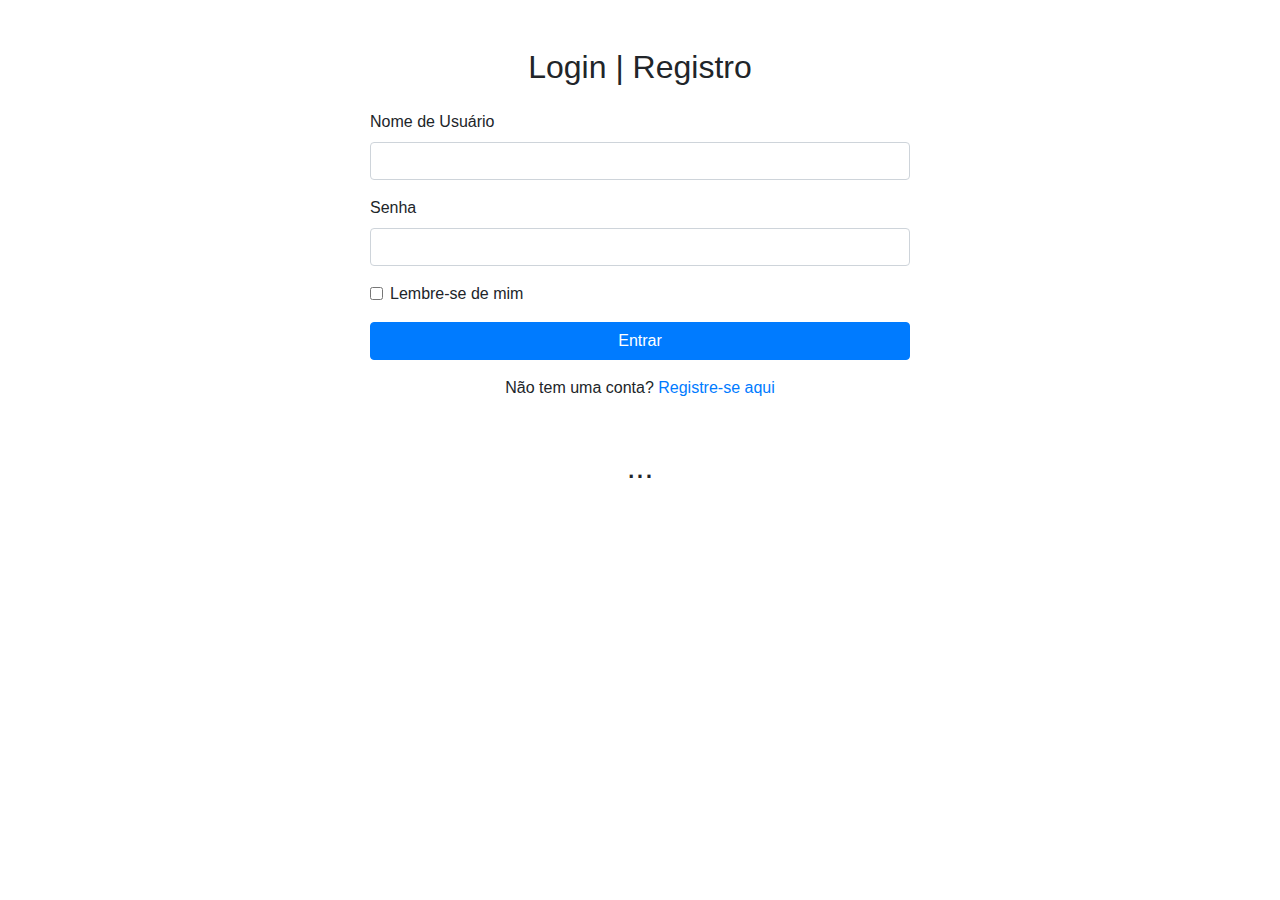
<file: login.html>
<!DOCTYPE html>
<html lang="pt-BR">
<head>
    <meta charset="UTF-8">
    <meta name="viewport" content="width=device-width, initial-scale=1.0">
    <title>Login - AgrinhoNews</title>
    <link rel="stylesheet" href="https://stackpath.bootstrapcdn.com/bootstrap/4.5.2/css/bootstrap.min.css">
    <link rel="stylesheet" href="styles.css">
    <link rel="shortcut icon" href="favicon.ico" />
</head>
<body>
    <div class="container">
        <div class="row justify-content-center">
            <div class="col-md-6">
                <h2 class="text-center mt-5">Login | Registro</h2>
                <form id="login-form" class="mt-4">
                    <div class="form-group">
                        <label for="login-username">Nome de Usuário</label>
                        <input type="text" class="form-control" id="login-username" required>
                    </div>
                    <div class="form-group">
                        <label for="login-password">Senha</label>
                        <input type="password" class="form-control" id="login-password" required>
                    </div>
                    <div class="form-group form-check">
                        <input type="checkbox" class="form-check-input" id="remember-me">
                        <label class="form-check-label" for="remember-me">Lembre-se de mim</label>
                    </div>
                    <button type="submit" class="btn btn-primary btn-block">Entrar</button>
                    <p class="text-center mt-3">Não tem uma conta? <a href="#" id="show-register">Registre-se aqui</a></p>
                </form>
                
                <h2 class="text-center mt-5">...</h2>
                <form id="register-form" class="mt-4">
                    <div class="form-group">
                        <label for="register-username">Nome de Usuário</label>
                        <input type="text" class="form-control" id="register-username" required>
                    </div>
                    <div class="form-group">
                        <label for="register-password">Senha</label>
                        <input type="password" class="form-control" id="register-password" required>
                    </div>
                    <button type="submit" class="btn btn-primary btn-block">Registrar</button>
                    <p class="text-center mt-3">Já tem uma conta? <a href="#" id="show-login">Faça login aqui</a></p>
                </form>
            </div>
        </div>
    </div>

    <script src="https://code.jquery.com/jquery-3.5.1.slim.min.js"></script>
    <script src="https://cdn.jsdelivr.net/npm/@popperjs/core@2.5.4/dist/umd/popper.min.js"></script>
    <script src="https://stackpath.bootstrapcdn.com/bootstrap/4.5.2/js/bootstrap.min.js"></script>
    <script src="login.js"></script>
</body>
</html>
</file>
<file: styles.css>
.carousel-item img {
    max-height: 400px; 
    object-fit: cover;
}

.carousel-caption {
    background-color: rgba(0, 0, 0, 0.5);
    padding: 20px;
    border-radius: 5px;
}

.carousel-caption h5 {
    color: #fff;
}

.carousel-caption p {
    color: #eee;
}


#sobre {
    color: #333;
}


footer {
    color: #fff;
}


.article-img {
    max-width: 100%;
    height: auto;
    max-height: 400px; 
    object-fit: cover;
    margin-bottom: 20px;
    text-align: center;
}

article h2, article h3 {
    margin-top: 20px;
    color: #007bff;
}

article p {
    margin-bottom: 15px;
    line-height: 1.6;
}

.card {
    border-radius: 15px;
    overflow: hidden;
    box-shadow: 0 4px 8px rgba(0, 0, 0, 0.1);
}

.card-img-top {
    max-height: 200px;
    object-fit: cover;
    border-bottom: 1px solid #ddd;
}

.card-title {
    font-size: 1.2rem;
    font-weight: bold;
    color: #007bff;
}

.card-body {
    padding: 15px;
}

.text-muted {
    font-style: italic;
    font-size: 1.1rem;
}

#user-name {
    color: #fff;
    font-weight: bold;
    margin-right: 20px;
}
</file>
